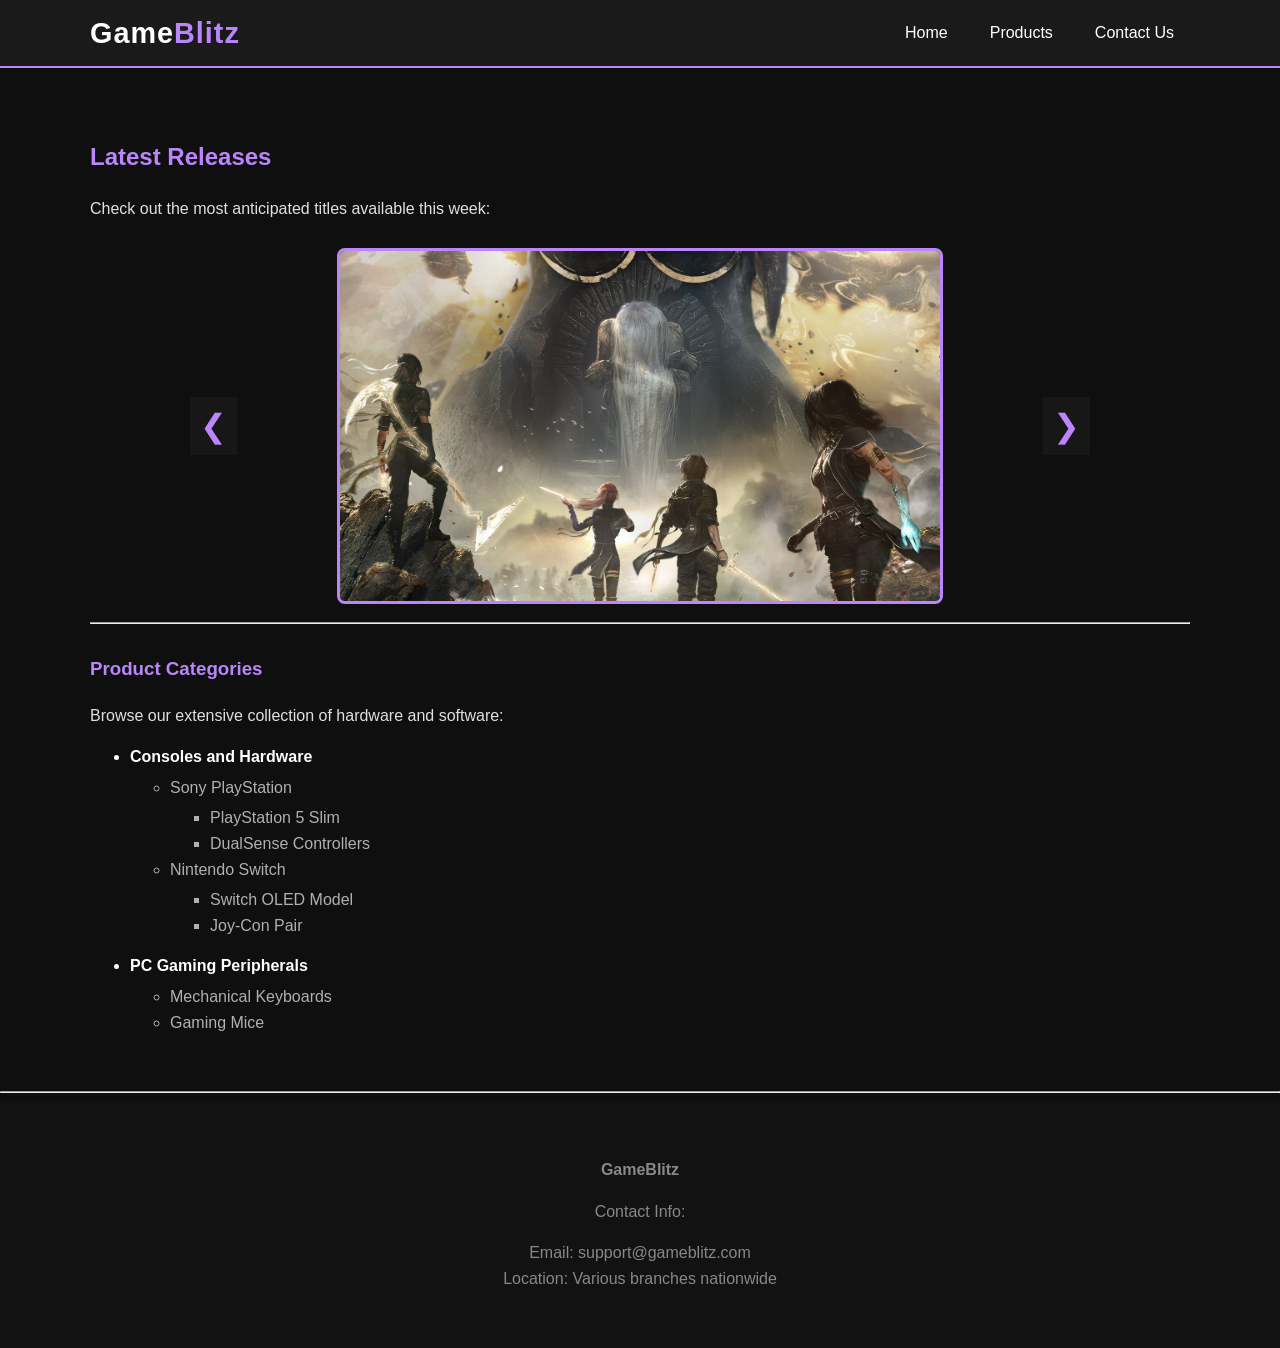
<file: index.html>
<!doctype html>
<html lang="en">
  <head>
    <meta charset="UTF-8" />
    <meta name="viewport" content="width=device-width, initial-scale=1.0" />
    <title>GameBlitz | Premium Gaming Store</title>
    <link rel="stylesheet" href="css/style.css" />
  </head>
  <body>
    <header class="main-header">
      <div class="nav-container">
        <div class="logo">Game<span>Blitz</span></div>
        <nav>
          <ul>
            <li><a href="index.html" class="nav-btn">Home</a></li>
            <li><a href="products.html" class="nav-btn">Products</a></li>
            <li><a href="contact.html" class="nav-btn">Contact Us</a></li>
          </ul>
        </nav>
      </div>
    </header>

    <main>
      <section id="new-releases">
        <h2>Latest Releases</h2>
        <p>Check out the most anticipated titles available this week:</p>

        <div class="carousel-container">
          <button id="prevBtn" class="carousel-control">❮</button>

          <div class="carousel-viewport">
            <div id="carouselTrack" class="carousel-track">
              <div class="carousel-item">
                <img src="assets/img/clair-obscur.jpg" alt="Clair Obscur" />
              </div>
              <div class="carousel-item">
                <img src="assets/img/cyberpunk.jpg" alt="Cyberpunk 2077" />
              </div>
              <div class="carousel-item">
                <img src="assets/img/elden_ring_shadow.jpg" alt="Elden Ring" />
              </div>
              <div class="carousel-item">
                <img src="assets/img/ff7rebirth.jpg" alt="FF7 Rebirth" />
              </div>
              <div class="carousel-item">
                <img
                  src="assets/img/hollowknightsilksong.jpg"
                  alt="Hollow Knight Silksong"
                />
              </div>
              <div class="carousel-item">
                <img
                  src="assets/img/monsterhunterwilds.jpg"
                  alt="Monster Hunter Wilds"
                />
              </div>
              <div class="carousel-item">
                <img src="assets/img/re9.jpg" alt="Resident Evil 9" />
              </div>
              <div class="carousel-item">
                <img src="assets/img/spider-man-2.jpg" alt="Spider-Man 2" />
              </div>
            </div>
          </div>

          <button id="nextBtn" class="carousel-control">❯</button>
        </div>
      </section>

      <hr />

      <section id="categories">
        <h3>Product Categories</h3>
        <p>Browse our extensive collection of hardware and software:</p>

        <ul class="category-list">
          <li>
            Consoles and Hardware
            <ul>
              <li>
                Sony PlayStation
                <ul>
                  <li>PlayStation 5 Slim</li>
                  <li>DualSense Controllers</li>
                </ul>
              </li>
              <li>
                Nintendo Switch
                <ul>
                  <li>Switch OLED Model</li>
                  <li>Joy-Con Pair</li>
                </ul>
              </li>
            </ul>
          </li>
          <li>
            PC Gaming Peripherals
            <ul>
              <li>Mechanical Keyboards</li>
              <li>Gaming Mice</li>
            </ul>
          </li>
        </ul>
      </section>
    </main>

    <hr />

    <footer class="main-footer">
      <p><strong>GameBlitz</strong></p>
      <p>Contact Info:</p>
      <ul>
        <li>Email: support@gameblitz.com</li>
        <li>Location: Various branches nationwide</li>
      </ul>
    </footer>

    <script src="js/carousel.js"></script>
  </body>
</html>
</file>
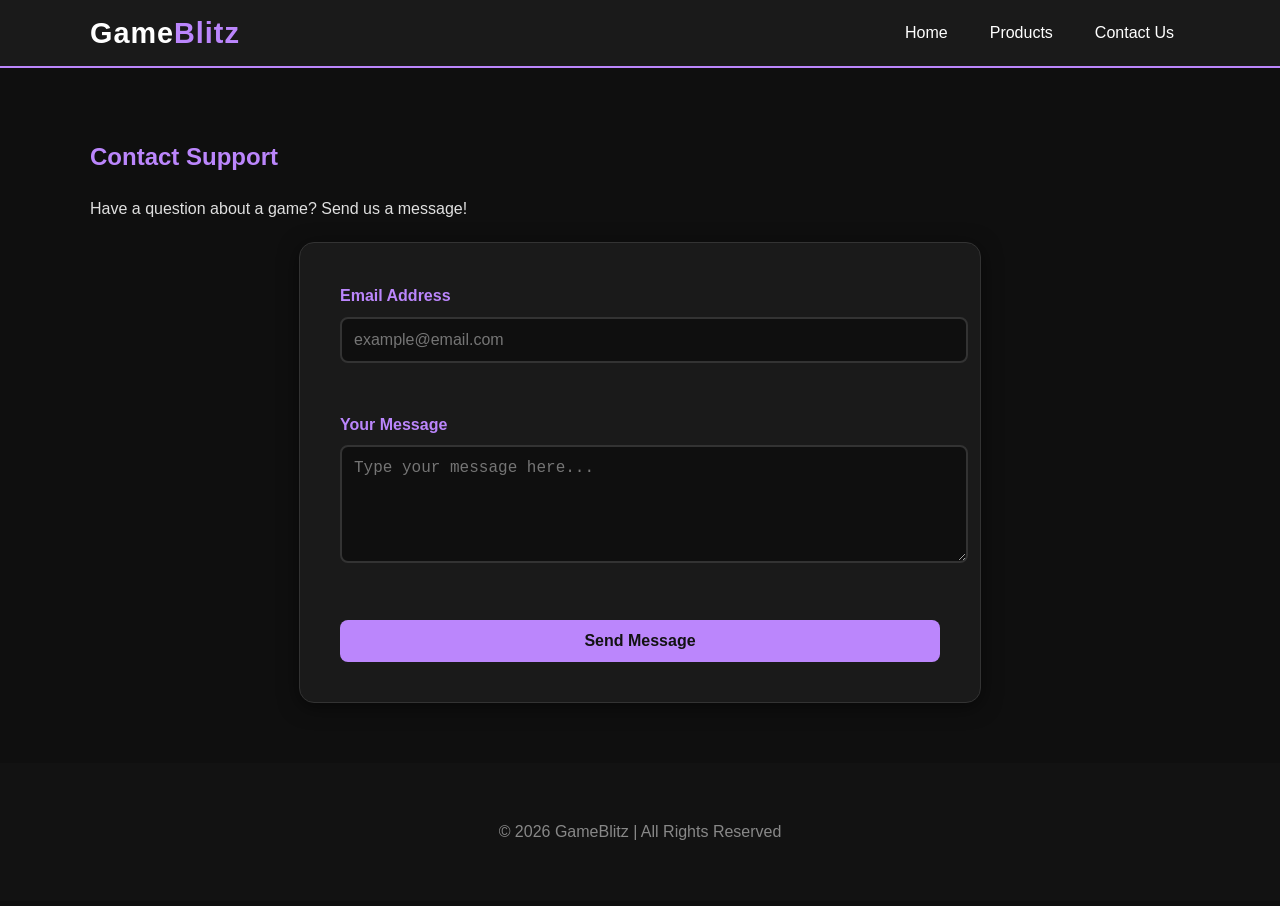
<file: contact.html>
<!doctype html>
<html lang="en">
  <head>
    <meta charset="UTF-8" />
    <meta name="viewport" content="width=device-width, initial-scale=1.0" />
    <title>Contact Us | GameBlitz</title>
    <link rel="stylesheet" href="css/style.css" />
    <link rel="stylesheet" href="css/contact.css" />
  </head>
  <body>
    <header class="main-header">
      <div class="nav-container">
        <div class="logo">Game<span>Blitz</span></div>
        <nav>
          <ul>
            <li><a href="index.html" class="nav-btn">Home</a></li>
            <li><a href="products.html" class="nav-btn">Products</a></li>
            <li>
              <a href="contact.html" class="nav-btn active">Contact Us</a>
            </li>
          </ul>
        </nav>
      </div>
    </header>

    <main>
      <h2>Contact Support</h2>
      <p>Have a question about a game? Send us a message!</p>

      <form id="contactForm" class="contact-form">
        <div class="input-group">
          <label for="email">Email Address</label>
          <input type="text" id="email" placeholder="example@email.com" />
          <span id="emailError" class="error-msg"></span>
        </div>

        <div class="input-group">
          <label for="message">Your Message</label>
          <textarea
            id="message"
            rows="5"
            placeholder="Type your message here..."
          ></textarea>
          <span id="messageError" class="error-msg"></span>
        </div>

        <button type="submit" class="submit-btn">Send Message</button>
      </form>
    </main>

    <footer class="main-footer">
      <p>&copy; 2026 GameBlitz | All Rights Reserved</p>
    </footer>

    <script src="js/contact.js"></script>
  </body>
</html>
</file>
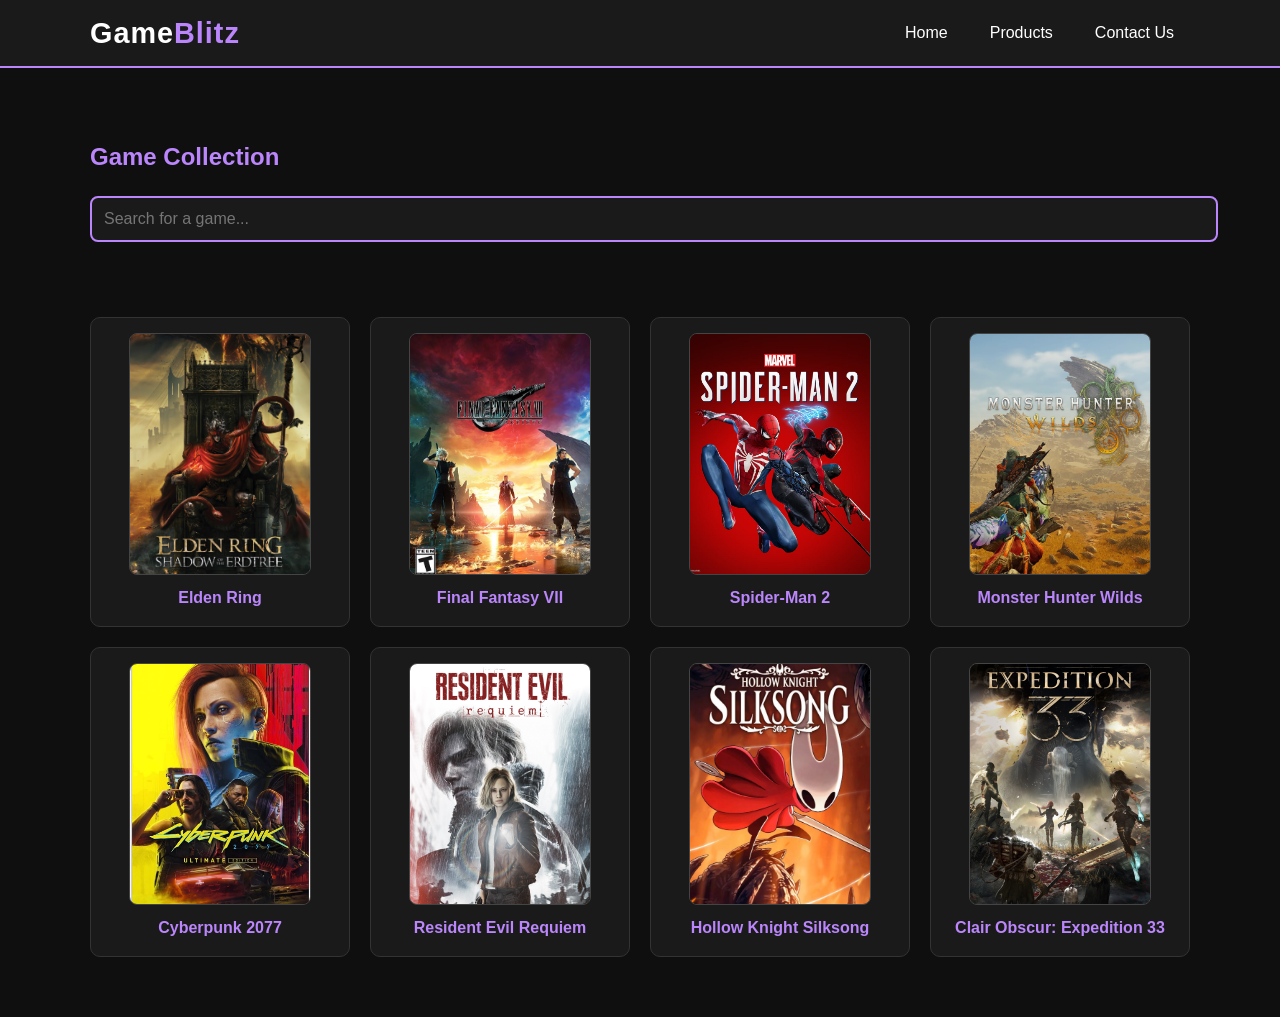
<file: products.html>
<!doctype html>
<html lang="en">
  <head>
    <meta charset="UTF-8" />
    <meta name="viewport" content="width=device-width, initial-scale=1.0" />
    <title>Products | GameBlitz</title>
    <link rel="stylesheet" href="css/style.css" />
    <link rel="stylesheet" href="css/products.css" />
  </head>
  <body>
    <header class="main-header">
      <div class="nav-container">
        <div class="logo">Game<span>Blitz</span></div>
        <nav>
          <ul>
            <li><a href="index.html" class="nav-btn">Home</a></li>
            <li><a href="products.html" class="nav-btn active">Products</a></li>
            <li><a href="contact.html" class="nav-btn">Contact Us</a></li>
          </ul>
        </nav>
      </div>
    </header>

    <main>
      <h2>Game Collection</h2>

      <div class="search-container">
        <input type="text" id="gameSearch" placeholder="Search for a game..." />
        <p id="searchFeedback"></p>
      </div>

      <div id="productGrid" class="product-grid">
        <div class="product-card" data-name="Elden Ring">
          <img src="assets/img/elden_ring_shadow.jpg" alt="Elden Ring" />
          <h4>Elden Ring</h4>
        </div>
        <div class="product-card" data-name="Final Fantasy VII">
          <img src="assets/img/ff7rebirth.jpg" alt="FF7" />
          <h4>Final Fantasy VII</h4>
        </div>
        <div class="product-card" data-name="Spider-Man 2">
          <img src="assets/img/spider-man-2.jpg" alt="Spider-Man 2" />
          <h4>Spider-Man 2</h4>
        </div>
        <div class="product-card" data-name="Monster Hunter Wilds">
          <img
            src="assets/img/monsterhunterwilds.jpg"
            alt="Monster Hunter Wilds"
          />
          <h4>Monster Hunter Wilds</h4>
        </div>
        <div class="product-card" data-name="Cyberpunk 2077">
          <img src="assets/img/cyberpunk.jpg" alt="Cyberpunk 2077" />
          <h4>Cyberpunk 2077</h4>
        </div>
        <div class="product-card" data-name="Resident Evil Requiem">
          <img src="assets/img/re9.jpg" alt="Resident Evil Requiem" />
          <h4>Resident Evil Requiem</h4>
        </div>
        <div class="product-card" data-name="Hollow Knight Silksong">
          <img
            src="assets/img/hollowknightsilksong.jpg"
            alt="Hollow Knight Silksong"
          />
          <h4>Hollow Knight Silksong</h4>
        </div>
        <div class="product-card" data-name="Clair Obscur: Expedition 33">
          <img
            src="assets/img/clair-obscur.jpg"
            alt="Clair Obscur: Expedition 33"
          />
          <h4>Clair Obscur: Expedition 33</h4>
        </div>
      </div>
    </main>

    <script src="js/products.js"></script>
  </body>
</html>
</file>
<file: css/style.css>
/* --- Global Styles --- */
body {
  background-color: #0f0f0f;
  color: #e0e0e0;
  font-family: "Segoe UI", Roboto, Helvetica, Arial, sans-serif;
  margin: 0;
  line-height: 1.6;
}

/* --- Header & Navigation Bar --- */
.main-header {
  background-color: #1a1a1a;
  border-bottom: 2px solid #bb86fc;
  padding: 10px 0;
  position: sticky;
  top: 0;
  z-index: 100;
}

.nav-container {
  max-width: 1100px;
  margin: 0 auto;
  display: flex;
  justify-content: space-between;
  align-items: center;
  padding: 0 20px;
}

.logo {
  font-size: 1.8rem;
  font-weight: bold;
  color: #ffffff;
  letter-spacing: 1px;
}

.logo span {
  color: #bb86fc;
}

/* --- Navigation Buttons --- */
nav ul {
  list-style: none;
  margin: 0;
  padding: 0;
  display: flex;
}

.nav-btn {
  text-decoration: none;
  color: #ffffff;
  font-weight: 500;
  padding: 8px 16px;
  margin-left: 10px;
  border-radius: 4px;
  transition: all 0.3s ease;
}

.nav-btn:hover {
  background-color: #bb86fc;
  color: #121212;
}

/* --- Content Sections --- */
main {
  max-width: 1100px;
  margin: 20px auto;
  padding: 20px;
}

h2,
h3 {
  color: #bb86fc;
  margin-top: 30px;
}

img {
  border: 2px solid #333;
  border-radius: 8px;
  margin: 10px 0;
  transition: transform 0.2s;
}

/* --- Lists Styling --- */
ul.category-list > li {
  margin-bottom: 15px;
  font-weight: bold;
  color: #ffffff;
}

ul.category-list ul {
  font-weight: normal;
  color: #b0b0b0;
  margin-top: 5px;
}

/* --- Footer --- */
.main-footer {
  text-align: center;
  padding: 40px 20px;
  background-color: #121212;
  color: #888;
}

.main-footer ul {
  list-style: none;
  padding: 0;
}

/* --- Carousel Visual Design --- */
.carousel-container {
  display: flex;
  align-items: center;
  position: relative;
  max-width: 900px; /* Balanced layout */
  margin: 0 auto;
}

.carousel-viewport {
  overflow: hidden; /* Clips the images outside the view */
  width: 100%;
  border-radius: 12px;
}

.carousel-track {
  display: flex;
  transition: transform 0.5s ease-in-out; /* Smooth Interactivity */
}

.carousel-item {
  min-width: 100%; /* Show one image at a time */
  display: flex;
  justify-content: center;
}

.carousel-item img {
  /* Standardized Pixel Size */
  width: 600px;
  height: 350px;
  object-fit: cover; /* Prevents stretching */
  border: 3px solid #bb86fc;
}

/* --- Control Buttons --- */
.carousel-control {
  background: rgba(26, 26, 26, 0.8);
  color: #bb86fc;
  border: none;
  font-size: 2rem;
  padding: 10px;
  cursor: pointer;
  z-index: 10;
  transition: 0.3s;
}

.carousel-control:hover {
  color: white;
  transform: scale(1.2);
}
</file>
<file: css/contact.css>
/* --- Contact Form Styling --- */
.contact-form {
  background-color: #1a1a1a;
  padding: 40px;
  border-radius: 15px;
  border: 1px solid #333;
  max-width: 600px;
  margin: 20px auto;
  box-shadow: 0 4px 20px rgba(0, 0, 0, 0.5);
}

.input-group {
  margin-bottom: 25px;
  text-align: left;
}

.input-group label {
  display: block;
  color: #bb86fc;
  margin-bottom: 8px;
  font-weight: bold;
}

.input-group input,
.input-group textarea {
  width: 100%;
  padding: 12px;
  background-color: #0f0f0f;
  border: 2px solid #333;
  border-radius: 8px;
  color: white;
  font-size: 1rem;
  transition: border-color 0.3s ease;
}

.input-group input:focus,
.input-group textarea:focus {
  border-color: #bb86fc;
  outline: none;
}

/* Error Message Styling */
.error-msg {
  color: #ff5555;
  font-size: 0.85rem;
  margin-top: 5px;
  display: block;
  min-height: 1.2rem;
}

.submit-btn {
  background-color: #bb86fc;
  color: #121212;
  border: none;
  padding: 12px 30px;
  font-size: 1rem;
  font-weight: bold;
  border-radius: 8px;
  cursor: pointer;
  transition: 0.3s;
  width: 100%;
}

.submit-btn:hover {
  background-color: #d7b4ff;
  transform: translateY(-2px);
  box-shadow: 0 0 15px rgba(187, 134, 252, 0.4);
}

.modal-overlay {
  position: fixed;
  top: 0;
  left: 0;
  width: 100%;
  height: 100%;
  background: rgba(0, 0, 0, 0.85);
  display: flex;
  justify-content: center;
  align-items: center;
  z-index: 9999;
}

.modal-content {
  background: #1a1a1a;
  padding: 40px;
  border-radius: 15px;
  border: 2px solid #bb86fc;
  text-align: center;
}
</file>
<file: css/products.css>
.search-container {
  margin-bottom: 30px;
}

#gameSearch {
  width: 100%;
  padding: 12px;
  background: #1a1a1a;
  border: 2px solid #bb86fc;
  color: white;
  border-radius: 8px;
  font-size: 1rem;
}

#searchFeedback {
  color: #bb86fc;
  font-size: 0.9rem;
  margin-top: 5px;
  height: 20px;
}

.product-grid {
  display: grid;
  grid-template-columns: repeat(auto-fill, minmax(220px, 1fr));
  gap: 20px;
  padding: 20px 0;
}

.product-card {
  background-color: #1a1a1a;
  border-radius: 10px;
  padding: 15px;
  text-align: center;
  border: 1px solid #333;
}

.product-card img {
  width: 180px !important;
  height: 240px !important;
  object-fit: cover;
  margin: 0 auto 10px auto;
  display: block;
  border: 1px solid #444;
}

.product-card h4 {
  font-size: 1rem;
  color: #bb86fc;
  margin: 10px 0 0 0;
}

.modal-overlay {
  position: fixed;
  top: 0;
  left: 0;
  width: 100%;
  height: 100%;
  background: rgba(0, 0, 0, 0.85);
  display: flex;
  justify-content: center;
  align-items: center;
  z-index: 1000;
}

/* Modal Content Box */
.modal-content {
  background: #1a1a1a;
  padding: 30px;
  border-radius: 15px;
  border: 2px solid #bb86fc;
  text-align: center;
  max-width: 400px;
  position: relative;
  animation: fadeIn 0.3s ease;
}

.close-btn {
  position: absolute;
  top: 10px;
  right: 20px;
  font-size: 2rem;
  color: #bb86fc;
  cursor: pointer;
}

@keyframes fadeIn {
  from {
    opacity: 0;
    transform: scale(0.9);
  }
  to {
    opacity: 1;
    transform: scale(1);
  }
}
</file>
